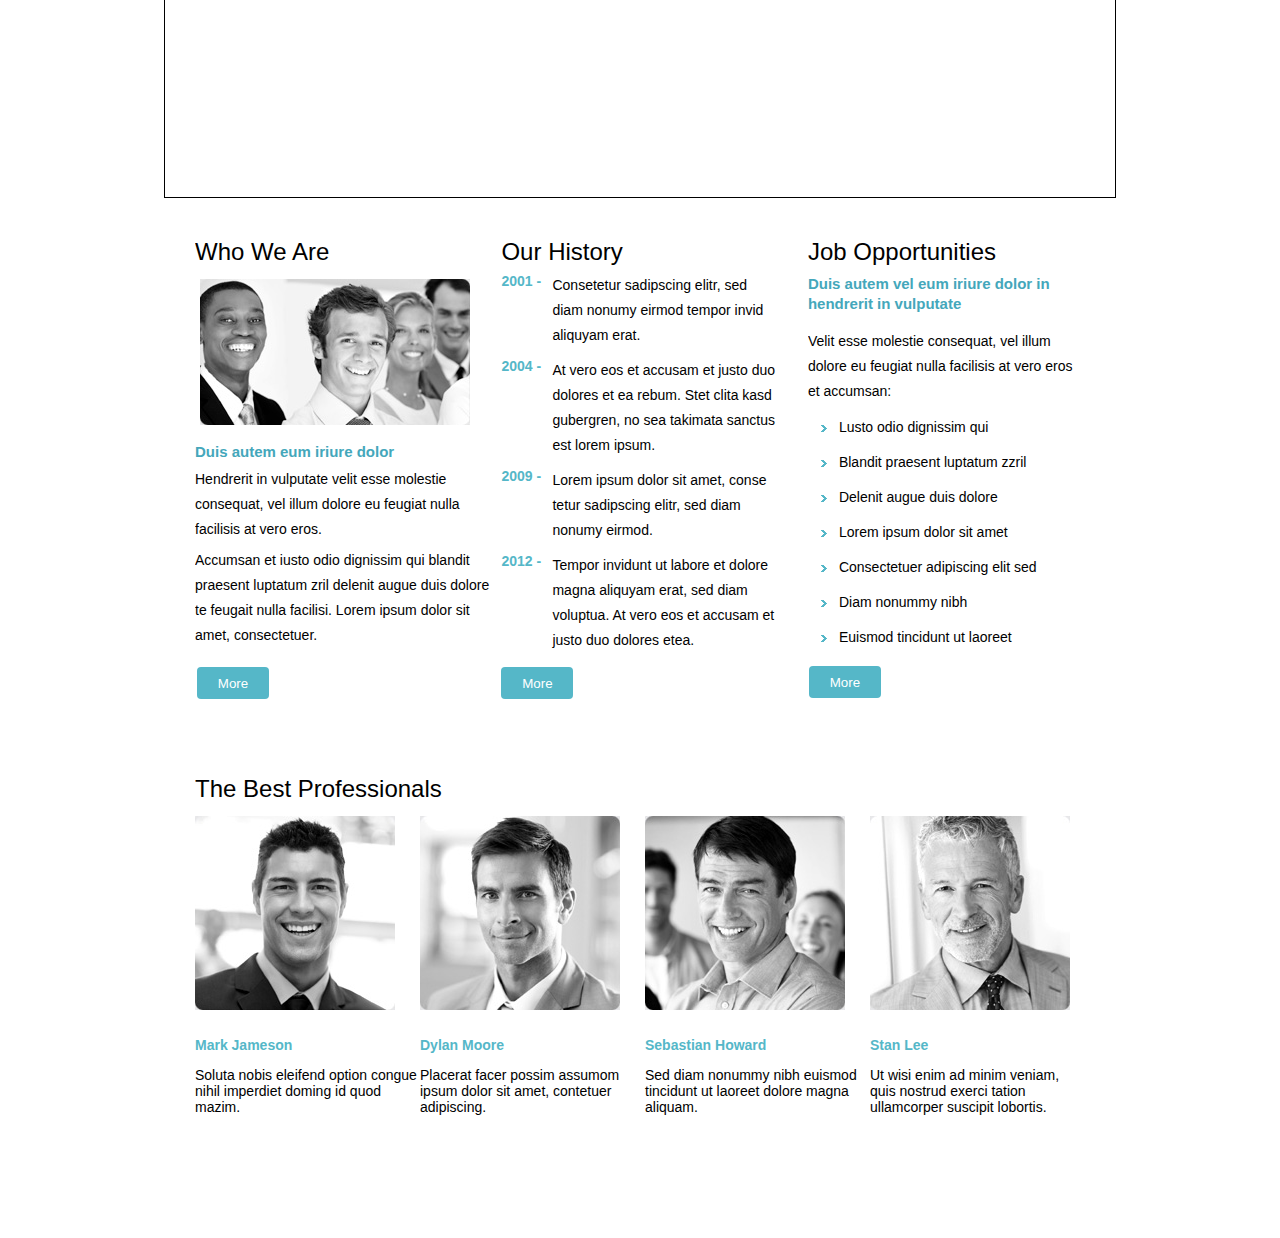
<file: homework/xt/about.html>
<!DOCTYPE html>
<html>
<head lang="en">
    <meta charset="UTF-8">
    <title></title>
    <style>
        body{
            margin: 0;
            padding: 0;
            font-family: "Helvetica Neue", Helvetica, Arial, sans-serif;
        }
        .head{
            width: 950px;
            height: 197px;
            margin: auto;
            outline: 1px solid;
        }
        .body{
            width: 890px;
            height: 1000px;
            margin: auto;
        }
        .wrap{
            width: 100%;
            height: 537px;
            margin-top: 41px;
        }
        .d1{
            width: 302px;
            height: 100%;
            display: inline-block;
            overflow: hidden;
        }
        .d1 .p1{
            margin: 0;
            padding: 0;
            font-size: 24px;
        }
        .d1 img{
            margin-top: 13px;
            margin-left: 5px;
        }
        .d1 .p2{
            font-size: 15px;
            font-weight: 700;
            color: #44a7bb;
            line-height: 16px;
            margin-bottom: 0;
        }
        .d1 .p3{
            font-size: 14px;
            margin-top: 7px;
            line-height: 25px;
            margin-bottom: 0;
        }
        .d1 .p4{
            font-size: 14px;
            margin-top: 6px;
            line-height: 25px;
        }
        .d1 button{
            width: 72px;
            height: 32px;
            border: 0;
            line-height: 32px;
            background-color: #55b7c8;
            border-radius: 4px;
            text-align: center;
            color: white;
            margin-top: 5px;
            margin-left: 2px;
        }
        .d2{
            width: 302px;
            height: 100%;
            display: inline-block;
            overflow: hidden;
        }
        .d2 .p1{
            margin: 0;
            padding: 0;
            font-size: 24px;
        }
        .d2 ul{
            margin: 0;
            padding: 0;
            list-style: none;
            margin-top: 7px;
        }
        .d2 ul .li1{
            width: 270px;
            height: 85px;
            overflow: hidden;
        }
        .d2 ul .li1 div{
            width: 51px;
            height: 85px;
            float: left;
            color: #55b7c8;
            font-size: 14px;
            font-weight: 700;
        }
        .d2 ul .li1 p{
            font-size: 14px;
            margin: 0;
            line-height: 25px;
        }
        .d2 .li2{
            width: 281px;
            height: 110px;
            overflow: hidden;
        }
        .d2 .li2 div{
            width: 51px;
            height: 110px;
            float: left;
            color: #55b7c8;
            font-size: 14px;
            font-weight: 700;
        }
        .d2 .li2 p{
            font-size: 14px;
            margin: 0;
            line-height: 25px;
        }
        .d2 .li3{
            width: 270px;
            height: 85px;
            overflow: hidden;
        }
        .d2 .li3 div{
            width: 51px;
            height: 85px;
            float: left;
            color: #55b7c8;
            font-size: 14px;
            font-weight: 700;
        }
        .d2 .li3 p{
            font-size: 14px;
            margin: 0;
            line-height: 25px;
        }
        .d2 .li4{
            width: 283px;
            height: 114px;
            overflow: hidden;
        }
        .d2 .li4 div{
            width: 51px;
            height: 114px;
            float: left;
            color: #55b7c8;
            font-size: 14px;
            font-weight: 700;
        }
        .d2 .li4 p{
            font-size: 14px;
            margin: 0;
            line-height: 25px;
        }
        .d2 button{
            width: 72px;
            height: 32px;
            border: 0;
            line-height: 32px;
            background-color: #55b7c8;
            border-radius: 4px;
            text-align: center;
            color: white;
        }
        .d3{
            width: 275px;
            height: 100%;
            display: inline-block;
            overflow: hidden;
        }
        .d3 .p1{
            margin: 0;
            padding: 0;
            font-size: 24px;
        }
        .d3 .p2{
            font-size: 15px;
            font-weight: 700;
            color: #44a7bb;
            margin-top: 8px;
            line-height: 20px;
            margin-bottom: 0;
        }
        .d3 .p3{
            font-size: 14px;
            margin-top: 15px;
            line-height: 25px;
            margin-bottom: 0;
        }
        .d3 ul{
            margin: 0;
            padding: 0;
            margin-top: 15px;
        }
        .d3 ul li{
            height: 35px;
            font-size: 14px;
        }
        .d3 ul li img{
            margin-left: 13px;
            margin-right: 12px;
        }
        .d3 button{
            width: 72px;
            height: 32px;
            border: 0;
            line-height: 32px;
            background-color: #55b7c8;
            border-radius: 4px;
            text-align: center;
            color: white;
            margin-top: 2px;
            margin-left: 1px;
        }
        .the{
            width: 100%;
            height: 420px;
            margin: auto;
            overflow: hidden;
        }
        .the .title{
            font-size: 24px;
            margin-top: 0;
            margin-bottom: 13px;
        }
        .the ul{
            margin: 0;
            padding: 0;
            list-style: none;
        }
        .the ul li{
            width: 225px;
            height: 320px;
            float: left;
            font-size: 14px;
        }
        .the ul .end{
            width: 210px;
        }
        .the ul li .pp{
            font-weight: 700;
            color: #55b7c8;
            margin-top: 24px;
        }
    </style>
</head>
<body>
<div class="head"></div>
<div class="body">
    <div class="wrap">
        <div class="d1">
            <p class="p1">Who We Are</p>
            <img src="../img/page2-img1.jpg" alt=""/>
            <p class="p2">Duis autem eum iriure dolor</p>
            <p class="p3">Hendrerit in vulputate velit esse molestie consequat, vel illum dolore eu feugiat nulla facilisis at vero eros.</p>
            <p class="p4">Accumsan et iusto odio dignissim qui blandit praesent luptatum zril delenit augue duis dolore te feugait nulla facilisi. Lorem ipsum dolor sit amet, consectetuer.</p>
            <button>More</button>
        </div>
        <div class="d2">
            <p class="p1">Our History</p>
            <ul>
                <li class="li1">
                    <div>2001 - </div>
                    <p>Consetetur sadipscing elitr, sed diam nonumy eirmod tempor invid aliquyam erat.</p>
                </li>
                <li class="li2">
                    <div>2004 - </div>
                    <p>At vero eos et accusam et justo duo dolores et ea rebum. Stet clita kasd gubergren, no sea takimata sanctus est lorem ipsum.</p>
                </li>
                <li class="li3">
                    <div>2009 - </div>
                    <p>Lorem ipsum dolor sit amet, conse tetur sadipscing elitr, sed diam nonumy eirmod.</p>
                </li>
                <li class="li4">
                    <div>2012 - </div>
                    <p>Tempor invidunt ut labore et dolore magna aliquyam erat, sed diam voluptua. At vero eos et accusam et justo duo dolores etea.</p>
                </li>
            </ul>
            <button>More</button>
        </div>
        <div class="d3">
            <p class="p1">Job Opportunities</p>
            <p class="p2">Duis autem vel eum iriure dolor in hendrerit in vulputate</p>
            <p class="p3">Velit esse molestie consequat, vel illum dolore eu feugiat nulla facilisis at vero eros et accumsan:</p>
            <ul>
                <li><img src="../img/marker.gif" alt=""/><span>Lusto odio dignissim qui</span></li>
                <li><img src="../img/marker.gif" alt=""/><span>Blandit praesent luptatum zzril</span></li>
                <li><img src="../img/marker.gif" alt=""/><span>Delenit augue duis dolore</span></li>
                <li><img src="../img/marker.gif" alt=""/><span>Lorem ipsum dolor sit amet</span></li>
                <li><img src="../img/marker.gif" alt=""/><span>Consectetuer adipiscing elit sed</span></li>
                <li><img src="../img/marker.gif" alt=""/><span>Diam nonummy nibh</span></li>
                <li><img src="../img/marker.gif" alt=""/><span>Euismod tincidunt ut laoreet</span></li>
            </ul>
            <button>More</button>
        </div>
    </div>
    <div class="the">
        <p class="title">The Best Professionals</p>
        <ul>
            <li>
                <img src="../img/page2-img2.jpg" alt=""/>
                <p class="pp">Mark Jameson</p>
                <p>Soluta nobis eleifend option congue nihil imperdiet doming id quod mazim.</p>
            </li>
            <li>
                <img src="../img/page2-img3.jpg" alt=""/>
                <p class="pp">Dylan Moore</p>
                <p>Placerat facer possim assumom ipsum dolor sit amet, contetuer adipiscing.</p>
            </li>
            <li>
                <img src="../img/page2-img4.jpg" alt=""/>
                <p class="pp">Sebastian Howard</p>
                <p>Sed diam nonummy nibh euismod tincidunt ut laoreet dolore magna aliquam.</p>
            </li>
            <li class="end">
                <img src="../img/page2-img5.jpg" alt=""/>
                <p class="pp">Stan Lee</p>
                <p>Ut wisi enim ad minim veniam, quis nostrud exerci tation ullamcorper suscipit lobortis.</p>
            </li>
        </ul>
    </div>
</div>
</body>
</html>
</file>
